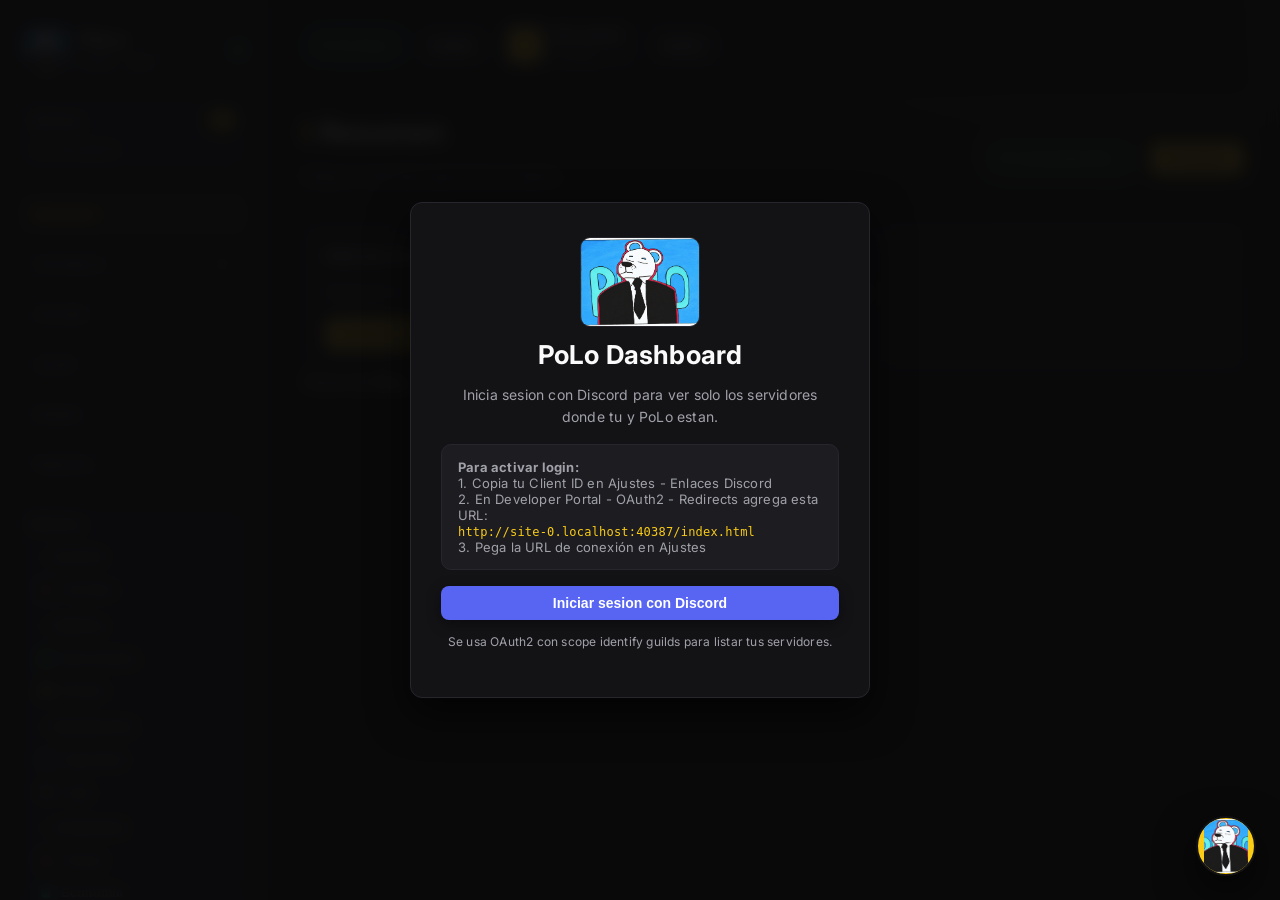
<file: index.html>
<!DOCTYPE html>
<html lang="es">
<head>
<meta charset="UTF-8" />
<meta name="viewport" content="width=device-width, initial-scale=1.0" />
<title>PoLo — Dashboard</title>
<link rel="preconnect" href="https://fonts.googleapis.com">
<link href="https://fonts.googleapis.com/css2?family=Inter:wght@400;500;600;700;800&family=JetBrains+Mono:wght@400;600&display=swap" rel="stylesheet">
<link rel="stylesheet" href="style.css?v=18" />
<link rel="icon" href="logo.png" type="image/png">
</head>
<body>
<div class="bg-glow"></div>

<!-- LOGIN -->
<div class="login-gate" id="loginGate">
  <div class="login-card">
    <img class="login-logo-img" src="logo.png" alt="PoLo logo" onerror="this.style.display='none'" />
    <h1>PoLo Dashboard</h1>
    <p>Inicia sesion con Discord para ver solo los servidores donde tu y PoLo estan.</p>
    <div class="login-steps" id="loginHelp">
      <strong>Para activar login:</strong><br>
      1. Copia tu Client ID en Ajustes - Enlaces Discord<br>
      2. En Developer Portal - OAuth2 - Redirects agrega esta URL:<br>
      <code id="redirectHint"></code><br>
      3. Pega la URL de conexión en Ajustes
    </div>
    <div class="login-btns">
      <button class="btn-discord" id="discordLoginBtn">Iniciar sesion con Discord</button>
    </div>
    <p style="font-size:12px;margin-top:12px">Se usa OAuth2 con scope identify guilds para listar tus servidores.</p>
  </div>
</div>

<aside class="sidebar" id="sidebar">
  <div class="brand">
    <img class="logo-img" src="logo.png" alt="PoLo" onerror="this.outerHTML='<div class=\'logo\'>P</div>'" />
    <div>
      <strong>PoLo</strong>
      <span id="botTag">polo - bot</span>
    </div>
    <span class="status-dot online" id="sideDot" title="Estado"></span>
  </div>

  <div class="side-servers">
    <div class="side-servers-head"><span>Servers</span><em id="sideGuildCount">0</em></div>
    <div class="side-guilds" id="sideGuilds"></div>
  </div>

  <nav class="nav" id="mainNav">
    <button class="active" data-view="overview">Resumen</button>
    <button data-view="servers">Servidores <em id="navServerCount">6</em></button>
    <button data-view="guild">Servidor</button>
    <button data-view="help">Ayuda</button>
    <button data-view="embed">Embed</button>
    <button data-view="reports">Reportes</button>
    <button data-view="settings" id="navSettings" style="display:none">Ajustes</button>
  </nav>

  <div class="side-mods">
    <div class="side-servers-head"><span>Módulos</span></div>
    <div class="mod-nav" id="sideMods">
      <details class="mfold" open>
        <summary>Alertas</summary>
        <button data-gtab="youtube"><i class="mi" style="--c:#ed4245"></i>YouTube</button>
      </details>
      <details class="mfold" open>
        <summary>General</summary>
        <button data-gtab="welcome"><i class="mi" style="--c:#57F287"></i>Bienvenidas</button>
        <button data-gtab="levels"><i class="mi" style="--c:#fee75c"></i>Niveles</button>
      </details>
      <details class="mfold" open>
        <summary>Moderación</summary>
        <button data-gtab="security"><i class="mi" style="--c:#5865F2"></i>Seguridad</button>
        <button data-gtab="logs"><i class="mi" style="--c:#949ba4"></i>Logs</button>
      </details>
      <details class="mfold" open>
        <summary>Comunidad</summary>
        <button data-gtab="tickets"><i class="mi" style="--c:#ff7a45"></i>Tickets</button>
        <button data-gtab="economy"><i class="mi" style="--c:#2fd4a7"></i>Economía</button>
      </details>
      <details class="mfold" open>
        <summary>Servidor</summary>
        <button data-gtab="roles"><i class="mi" style="--c:#9b59b6"></i>Roles</button>
        <button data-gtab="counter"><i class="mi" style="--c:#3498db"></i>Contador</button>
        <button data-gtab="bump"><i class="mi" style="--c:#e67e22"></i>Bump</button>
        <button data-gtab="invites"><i class="mi" style="--c:#1abc9c"></i>Invites</button>
      </details>
      <details class="mfold" open>
        <summary>PoLo+</summary>
        <button data-gtab="ai"><i class="mi" style="--c:#eb459e"></i>IA <b class="crown">♛</b></button>
      </details>
    </div>
  </div>

  <div class="side-card">
    <div class="guild-pick">
      <div class="side-card-top"><span>Moderando</span></div>
      <select class="input" id="guildSelect"><option value="">Selecciona servidor...</option></select>
    </div>
    <button class="btn-primary" id="inviteBtn">Invitar a PoLo</button>
    <div class="row" style="display:flex;gap:8px">
      <button class="btn-ghost" id="supportBtn" style="flex:1">Soporte</button>
      <button class="btn-ghost" id="docsBtn" style="flex:1">Docs</button>
    </div>
  </div>
  <p class="ver">PoLo v2.4.1 - discord.js 14</p>
</aside>
<div class="scrim" id="scrim"></div>

<main class="main">
  <header class="topbar">
    <button class="icon-btn only-mobile" id="menuBtn">Menu</button>
    <div class="top-actions">
      <span class="pill" id="statusPill"><i></i> En linea</span>
      <button class="btn-ghost" id="openInviteTop">Invitar</button>
      <div class="me"><div class="avatar" id="userAvatar">--</div><div><strong id="userName">Sin sesion</strong><span id="userSub">invitado</span></div></div>
      <button class="btn-ghost" id="authBtn">Entrar</button>
    </div>
  </header>

  <section class="view active" id="view-overview">
    <div class="page-head">
      <div><h2 id="resumenTitle">Resumen</h2><p class="muted" id="resumenSub">Elige un servidor para ver sus datos.</p></div>
      <div class="row">
        <span class="pill" id="botState"><i></i> Comprobando...</span>
        <button class="btn-primary" id="resumenRefresh">Actualizar</button>
      </div>
    </div>
    <div class="card" id="resumenEmpty">
      <h3>Hola de nuevo, <span id="heroName">admin de PoLo</span></h3>
      <p class="muted">Selecciona un servidor en "Moderando" o desde la lista para ver su resumen.</p>
      <div class="row"><button class="btn-primary" data-goto="servers">Ver servidores</button></div>
    </div>
    <div id="resumenBody" class="hidden">
      <div class="stat-grid" id="statGrid"></div>
      <div class="card hidden" id="missingBox" style="margin-bottom:14px">
        <div class="card-head"><h3>PoLo aún no está en estos servidores tuyos</h3></div>
        <div class="feed" id="missingList"></div>
      </div>
      <div class="grid2">
        <div class="card">
          <div class="card-head"><h3>Eventos recientes</h3></div>
          <div class="feed" id="feed"></div>
        </div>
      </div>
    </div>
  </section>

  <section class="view" id="view-servers">
    <div class="page-head">
      <div><h2>Mis servidores <span class="count" id="serverCountLabel"></span></h2><p class="muted" id="serverSubtitle">Solo se muestran servidores donde tu estas y PoLo tambien esta instalado.</p></div>
      <div class="row"><input class="input" id="serverSearch" placeholder="Filtrar servidores..." /><button class="btn-primary" id="refreshServers">Sincronizar</button></div>
    </div>
    <div class="row" style="margin-bottom:12px">
      <label class="check"><input type="checkbox" id="onlyPolo" checked /> Mostrar solo donde esta PoLo</label>
      <span class="tag" id="loginTag">sin sesion</span>
    </div>
    <div class="server-grid" id="serverGrid"></div>
  </section>

  <section class="view" id="view-guild">
    <div class="page-head">
      <div><h2 id="guildTitle">Servidor</h2><p class="muted" id="guildSub">Elige un servidor en la barra lateral para personalizar PoLo.</p></div>
    </div>
    <div id="noGuildBox" class="card">
      <h3>Elige un servidor</h3>
      <p class="muted">Selecciona un servidor en Moderando o desde la lista para configurar sus modulos.</p>
      <div class="row"><button class="btn-primary" data-goto="servers">Ver servidores</button></div>
    </div>
    <div id="guildPanelsHost">
    <div class="card form gpanel" id="gtab-welcome">
      <h3>Bienvenidas</h3>
      <label>Canal</label>
      <select class="input" id="wChannel" style="width:100%"><option value="">Elige un canal...</option></select>
      <label>Mensaje<textarea class="input" id="wMsg" rows="3" placeholder="Bienvenido {usuario} a {servidor}"></textarea></label>
      <p class="muted">Variables: {usuario} {servidor}</p>
      <label>Imagen de fondo (PNG o JPG, max 5MB)<input class="input" id="wImage" type="file" accept="image/png,image/jpeg" /></label>
      <div id="wPreview"></div>
      <button class="btn-primary" id="wSave">Guardar bienvenida</button>
    </div>
    <div class="card form gpanel" id="gtab-levels">
      <h3>Niveles</h3>
      <label>Canal de anuncios</label>
      <select class="input" id="lChannel" style="width:100%"><option value="">Elige un canal...</option></select>
      <label>Mensaje<textarea class="input" id="lMsg" rows="2" placeholder="!subio al nivel **{nivel}**"></textarea></label>
      <p class="muted">Variables: {usuario} {nivel} {servidor}</p>
      <button class="btn-primary" id="lSave">Guardar niveles</button>
    </div>
    <div class="card form gpanel" id="gtab-ai">
      <h3>IA de PoLo <span class="tag" id="aiGate">PoLo+</span></h3>
      <div id="aiLock" class="ai-lock hidden">💎 Esta función es exclusiva de <b>PoLo+</b>.<br>Pide premium al dueño del bot para usar un prompt personalizado.</div>
      <label class="switch-row"><span>IA activada</span><button type="button" class="switch on" id="aiEnabled"></button></label>
      <label>Prompt personalizado (premium)<textarea class="input" id="aiPrompt" rows="4" placeholder="Rol extra para este servidor..."></textarea></label>
      <p class="muted">Vacío = sin prompt (IA normal).</p>
      <button class="btn-primary" id="aiSave">Guardar IA</button>
    </div>
    <div class="card form gpanel" id="gtab-security">
      <h3>🛡️ Seguridad / Anti-Raid</h3>
      <label class="switch-row"><span>Protección activada</span><button type="button" class="switch" id="secEnabled"></button></label>
      <label class="switch-row"><span>Anti-links</span><button type="button" class="switch" id="secLinks"></button></label>
      <label class="switch-row"><span>Anti-spam</span><button type="button" class="switch" id="secSpam"></button></label>
      <label class="switch-row"><span>Anti-phishing</span><button type="button" class="switch" id="secPhish"></button></label>
      <label>Canal de logs</label>
      <select class="input" id="secLog" style="width:100%"><option value="">Elige un canal...</option></select>
      <button class="btn-primary" id="secSave">Guardar seguridad</button>
    </div>
    <div class="card form gpanel" id="gtab-tickets">
      <h3>🎫 Tickets</h3>
      <label>Título del panel<input class="input" id="tkTitle" placeholder="Soporte de {server}" /></label>
      <label>Descripción<textarea class="input" id="tkDesc" rows="3" placeholder="Pulsa el botón para abrir un ticket..."></textarea></label>
      <label>Canal donde se publica el panel</label>
      <select class="input" id="tkChannel" style="width:100%"><option value="">Elige un canal...</option></select>
      <label>Roles staff (IDs separados por coma)<input class="input" id="tkRoles" placeholder="123..., 456..." /></label>
      <div class="row">
        <button class="btn-primary" id="tkSave">Guardar tickets</button>
        <button class="btn-primary" id="tkSend">Publicar panel</button>
      </div>
    </div>
    <div class="card form gpanel" id="gtab-economy">
      <h3>💰 Economía</h3>
      <div class="row2">
        <label>Cooldown work (seg)<input class="input" id="ecoCooldown" type="number" min="1" max="3600" /></label>
        <label>Max por work<input class="input" id="ecoMax" type="number" min="1" max="100000" /></label>
      </div>
      <label>Canal economía</label>
      <select class="input" id="ecoChannel" style="width:100%"><option value="">Elige un canal...</option></select>
      <button class="btn-primary" id="ecoSave">Guardar economía</button>
    </div>
    <div class="card form gpanel" id="gtab-youtube">
      <h3>📺 Alertas YouTube</h3>
      <div class="feed" id="ytList" style="margin-bottom:12px"></div>
      <label>ID canal YouTube<input class="input" id="ytChannel" placeholder="UC..." /></label>
      <label>Nombre canal<input class="input" id="ytName" placeholder="Mi canal" /></label>
      <div class="row2">
        <label>Canal aviso</label>
        <select class="input" id="ytAnnounce" style="width:100%"><option value="">Elige un canal...</option></select>
        <label>Rol a mencionar ID<input class="input" id="ytRole" placeholder="ID rol (opcional)" /></label>
      </div>
      <label>Mensaje<textarea class="input" id="ytMsg" rows="2" placeholder="Nuevo video!"></textarea></label>
      <div class="row"><button class="btn-primary" id="ytAdd">Añadir alerta</button></div>
    </div>
    <div class="card form gpanel" id="gtab-roles">
      <h3>🎭 Roles automáticos al entrar</h3>
      <label>IDs de roles (separados por coma, max 5)<input class="input" id="jrRoles" placeholder="123..., 456..." /></label>
      <button class="btn-primary" id="jrSave">Guardar roles</button>
    </div>
    <div class="card form gpanel" id="gtab-logs">
      <h3>📝 Logs del servidor</h3>
      <label>Canal de logs</label>
      <select class="input" id="lgChannel" style="width:100%"><option value="">Elige un canal...</option></select>
      <label>Nivel (0-5)<input class="input" id="lgLevel" type="number" min="0" max="5" /></label>
      <label>Canal de sanciones</label>
      <select class="input" id="mlChannel" style="width:100%"><option value="">Elige un canal...</option></select>
      <button class="btn-primary" id="lgSave">Guardar logs</button>
    </div>
    <div class="card form gpanel" id="gtab-counter">
      <h3>🔢 Contador</h3>
      <label>Canal del contador</label>
      <select class="input" id="ctChannel" style="width:100%"><option value="">Elige un canal...</option></select>
      <button class="btn-primary" id="ctSave">Guardar contador</button>
    </div>
    <div class="card form gpanel" id="gtab-bump">
      <h3>📌 Bump</h3>
      <label class="switch-row"><span>Recordatorio activo</span><button type="button" class="switch" id="bpActive"></button></label>
      <label>Canal</label>
      <select class="input" id="bpChannel" style="width:100%"><option value="">Elige un canal...</option></select>
      <label>Mensaje<textarea class="input" id="bpMsg" rows="2" placeholder="!Es hora de hacer bump!"></textarea></label>
      <button class="btn-primary" id="bpSave">Guardar bump</button>
    </div>
    <div class="card form gpanel" id="gtab-invites">
      <h3>✉️ Invites</h3>
      <label>Canal de registro</label>
      <select class="input" id="ivChannel" style="width:100%"><option value="">Elige un canal...</option></select>
      <button class="btn-primary" id="ivSave">Guardar invites</button>
    </div>
    </div>
  </section>

  <section class="view" id="view-embed">
    <div class="page-head"><div><h2>Constructor de embeds</h2><p class="muted">Diseña y envía un embed al canal. Se envía una sola vez.</p></div></div>
    <div class="grid2">
      <div class="card form">
        <h3>Diseño</h3>
        <label>Canal destino</label>
        <select class="input" id="embChannel" style="width:100%"><option value="">Elige un canal...</option></select>
        <label>Título<input class="input" id="embTitle" maxlength="256" placeholder="Título del embed" /></label>
        <label>Descripción<textarea class="input" id="embDesc" rows="4" placeholder="Texto principal..."></textarea></label>
        <div class="row2">
          <label>Color<input class="input" id="embColor" value="#5865F2" maxlength="7" /></label>
          <label>Pie<input class="input" id="embFooter" maxlength="200" placeholder="Texto pequeño abajo" /></label>
        </div>
        <label>Imagen grande (URL)<input class="input" id="embImg" placeholder="https://..." /></label>
        <label>Miniatura (URL)<input class="input" id="embThumb" placeholder="https://..." /></label>
        <button class="btn-primary" id="embSend">Enviar al canal</button>
      </div>
      <div class="card">
        <div class="card-head"><h3>Vista previa</h3></div>
        <div id="embPreview"></div>
      </div>
    </div>
  </section>

  <section class="view" id="view-help">
    <div class="page-head">
      <div><h2>Ayuda <span class="count" id="helpCount"></span></h2><p class="muted">Todos los comandos del bot. Filtra por nombre o categoría.</p></div>
      <div class="row">
        <div class="chips" id="helpChips">
          <button class="chip active" data-cat="all">Todos</button>
          <button class="chip" data-cat="mod">Moderación</button>
          <button class="chip" data-cat="fun">Diversión</button>
          <button class="chip" data-cat="music">Música</button>
          <button class="chip" data-cat="util">Utilidad</button>
        </div>
        <input class="input" id="helpSearch" placeholder="Buscar comando..." />
      </div>
    </div>
    <div class="cmd-grid" id="helpGrid"><p class="muted">Cargando comandos del bot...</p></div>
  </section>

  <section class="view" id="view-reports">
    <div class="page-head"><div><h2>Reportar bug</h2><p class="muted">Llega al canal de reportes, igual que /report.</p></div></div>
    <form class="card form" id="bugForm" style="max-width:560px">
      <label>Bug<input class="input" id="bugText" placeholder="Describe el bug..." required /></label>
      <label>Severidad<select class="input" id="bugSev"><option value="minor">Menor</option><option value="severe">Grave</option><option value="unknown">No se</option></select></label>
      <label>Nota extra<input class="input" id="bugNote" placeholder="opcional" /></label>
      <button class="btn-primary" type="submit">Enviar reporte</button>
    </form>
    <div class="card hidden" id="staffQueue" style="max-width:560px;margin-top:14px">
      <div class="card-head"><h3>Cola de reportes <span class="tag" id="repCount">0 pendientes</span></h3><span class="tag green">STAFF</span></div>
      <div class="feed" id="reports"></div>
    </div>
  </section>

  <section class="view" id="view-settings">
    <div class="page-head"><div><h2>Ajustes de PoLo</h2><p class="muted">Idioma, enlaces Discord y conexión.</p></div></div>
    <div class="card hidden" id="settingsLocked">
      <h3>Solo staff</h3>
      <p class="muted">Esta sección es solo para el staff de PoLo.</p>
    </div>
    <div class="grid2 hidden" id="settingsBody">
      <form class="card form" id="settingsForm">
        <h3>General</h3>
        <label>Idioma<select class="input" id="setLang"><option value="es">Espanol</option><option value="en">English</option></select></label>
        <label class="switch-row"><span>Auto-mod anti-spam</span><button type="button" class="switch on" id="setAutomod"></button></label>
        <label class="switch-row"><span>Logs de auditoria</span><button type="button" class="switch on" id="setAudit"></button></label>
        <button class="btn-primary" type="submit">Guardar cambios</button>
      </form>

      <div class="card form">
        <h3>Enlaces Discord y login</h3>
        <p class="muted">Pega aqui tus datos una sola vez. El login usa Client ID + Redirect URI.</p>
        <label>Client ID (Application ID)<input class="input" id="setClientId" placeholder="123456789012345678" /></label>
        <label>Redirect URI OAuth2<input class="input" id="setRedirect" placeholder="http://localhost:8000/polo-dashboard/index.html" /></label>
        <label>Invite URL (vacio = auto)<input class="input" id="setInvite" placeholder="https://discord.com/oauth2/authorize?..." /></label>
        <label>Servidor de soporte<input class="input" id="setSupport" placeholder="https://discord.gg/tu-codigo" /></label>
        <label>Docs / Web<input class="input" id="setDocs" placeholder="https://polo.gg/docs" /></label>
        <label>API URL del bot<input class="input" id="apiUrl" placeholder="http://localhost:3000" /></label>
        <div class="row">
          <button class="btn-discord" type="button" id="loginTestBtn">Iniciar sesion con Discord</button>
          <button class="btn-ghost" type="button" id="logoutBtn">Cerrar sesion</button>
        </div>
        <div class="row">
          <button class="btn-ghost" type="button" id="testApi">Probar conexion</button>
          <button class="btn-ghost" type="button" id="copyInvite">Copiar invite</button>
        </div>
        <p class="muted" id="apiMsg"></p>
        <hr />
        <h3>Zona peligrosa</h3>
        <div class="row"><button class="btn-danger" type="button" id="resetBtn">Borrar config local</button></div>
      </div>
    </div>
  </section>

  <footer class="foot">Panel de <b>PoLo</b></footer>
</main>

<button class="ai-fab" id="aiFab" title="Hablar con PoLo"><img src="logo.png" alt="P" onerror="this.outerHTML='P'" /></button>
<div class="ai-chat" id="aiChat">
  <div class="ai-chat-head"><img class="ai-ava" src="logo.png" alt="PoLo" /><div>PoLo IA<small>en línea · te ayudo con el panel</small></div><button id="aiClose">✕</button></div>
  <div class="ai-chat-body" id="aiBody"></div>
  <form class="ai-chat-form" id="aiForm">
    <input id="aiInput" placeholder="Pregunta sobre el dashboard..." autocomplete="off" />
    <button class="btn-primary" type="submit">Enviar</button>
  </form>
</div>

<div class="toast" id="toast"></div>

<script src="config.js?v=18"></script>
<script src="app.js?v=18"></script>
</body>
</html>
</file>
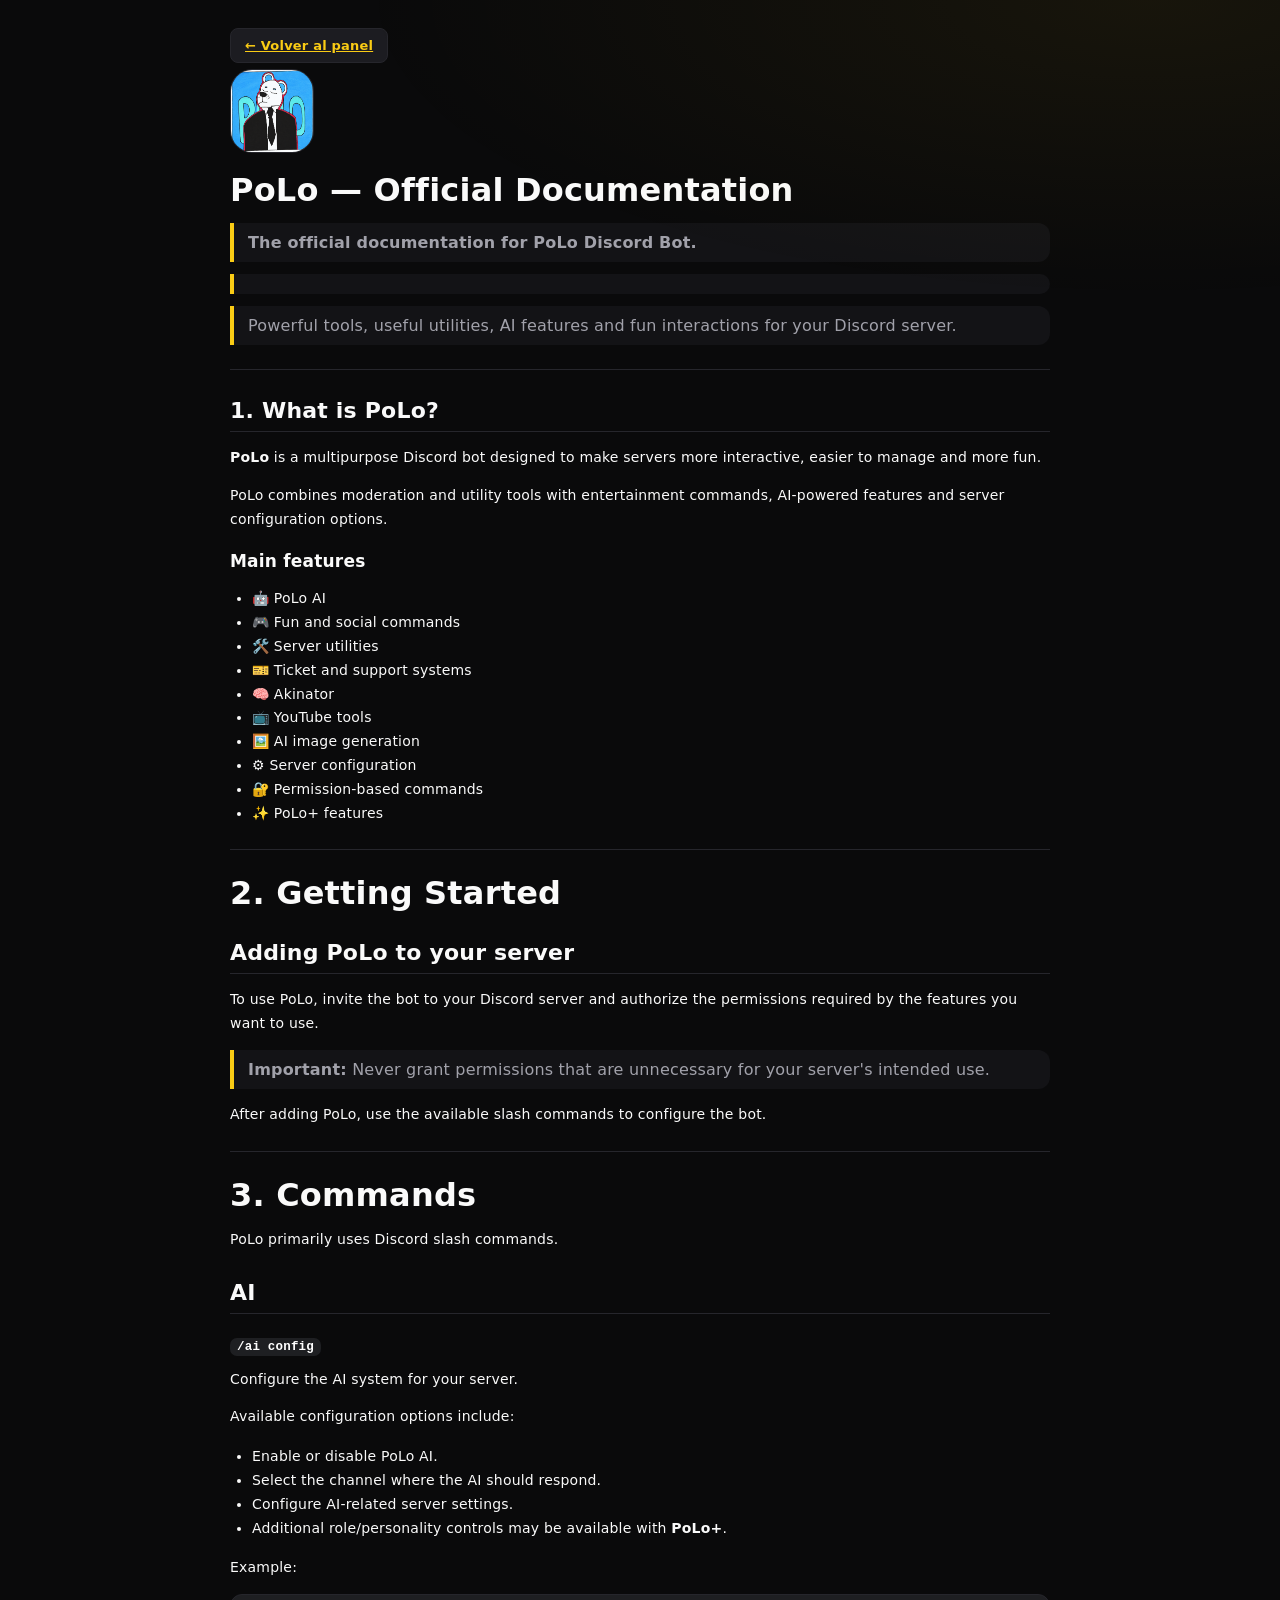
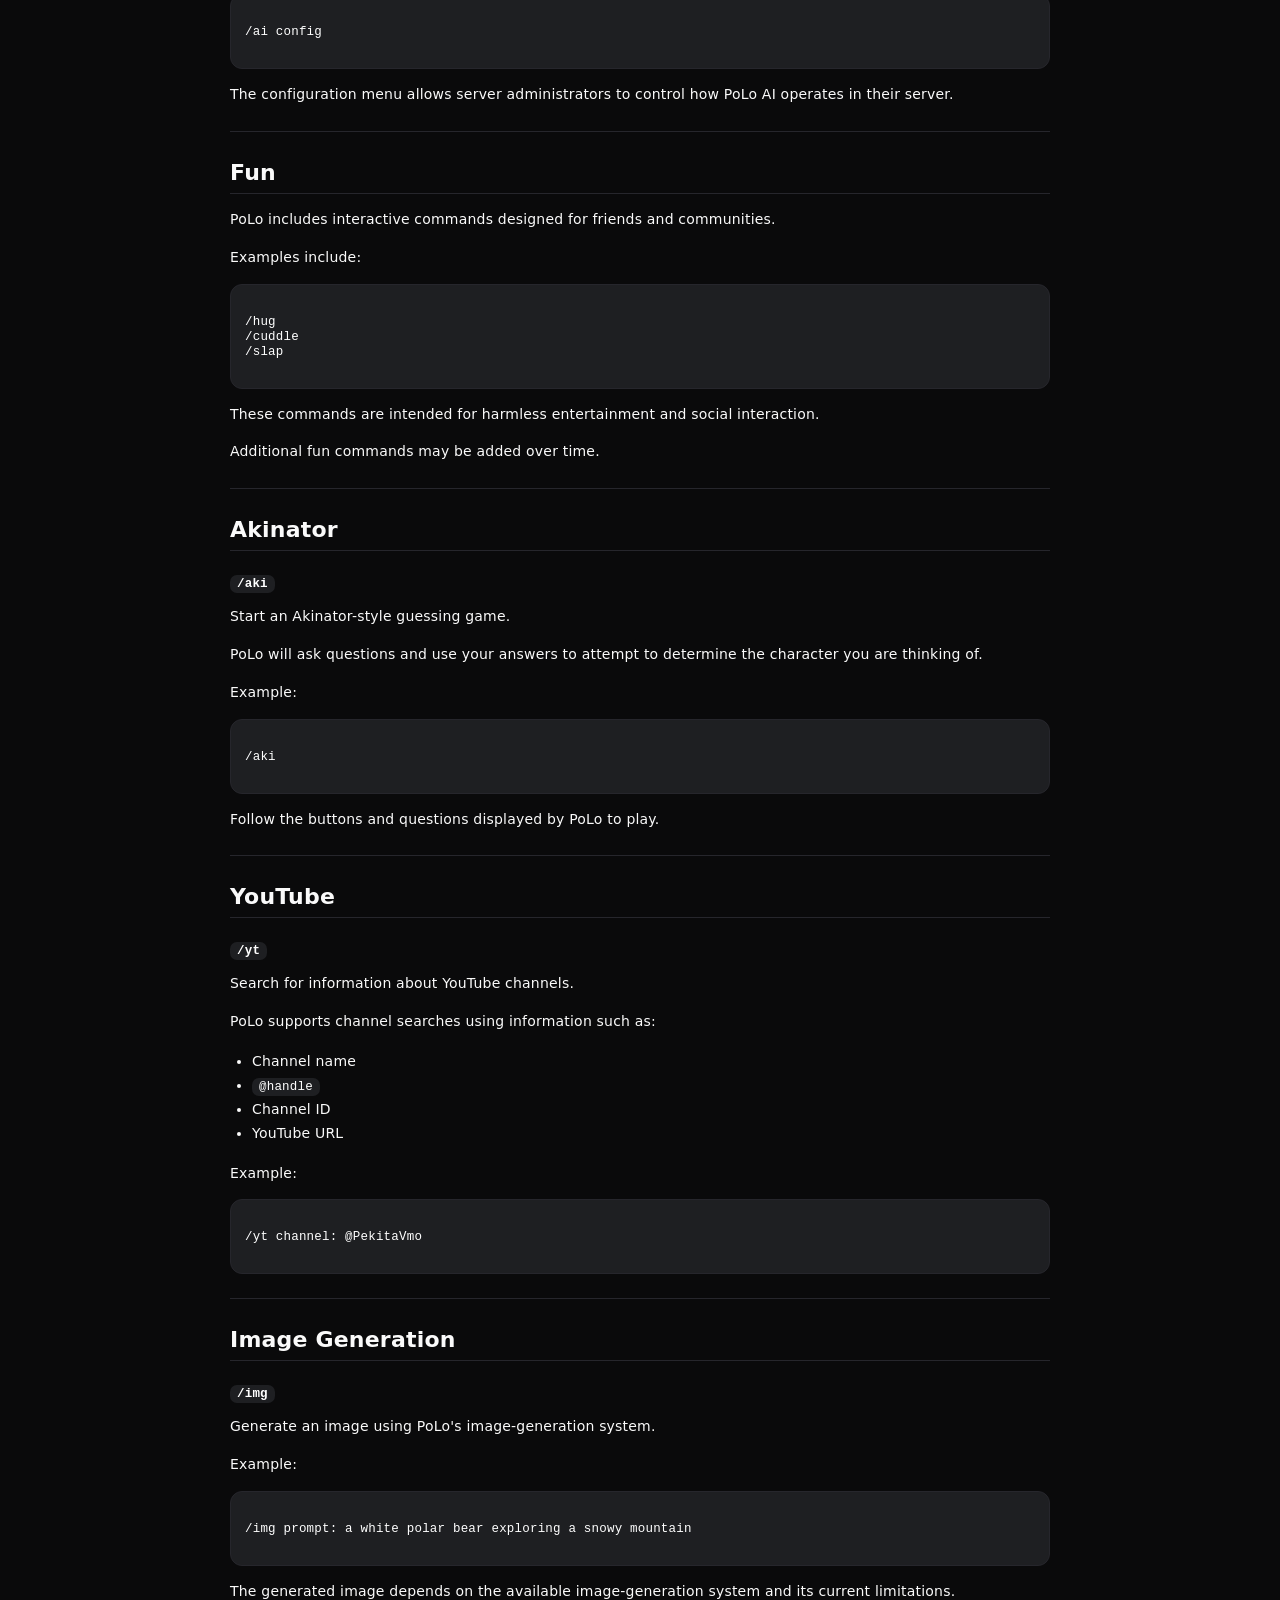
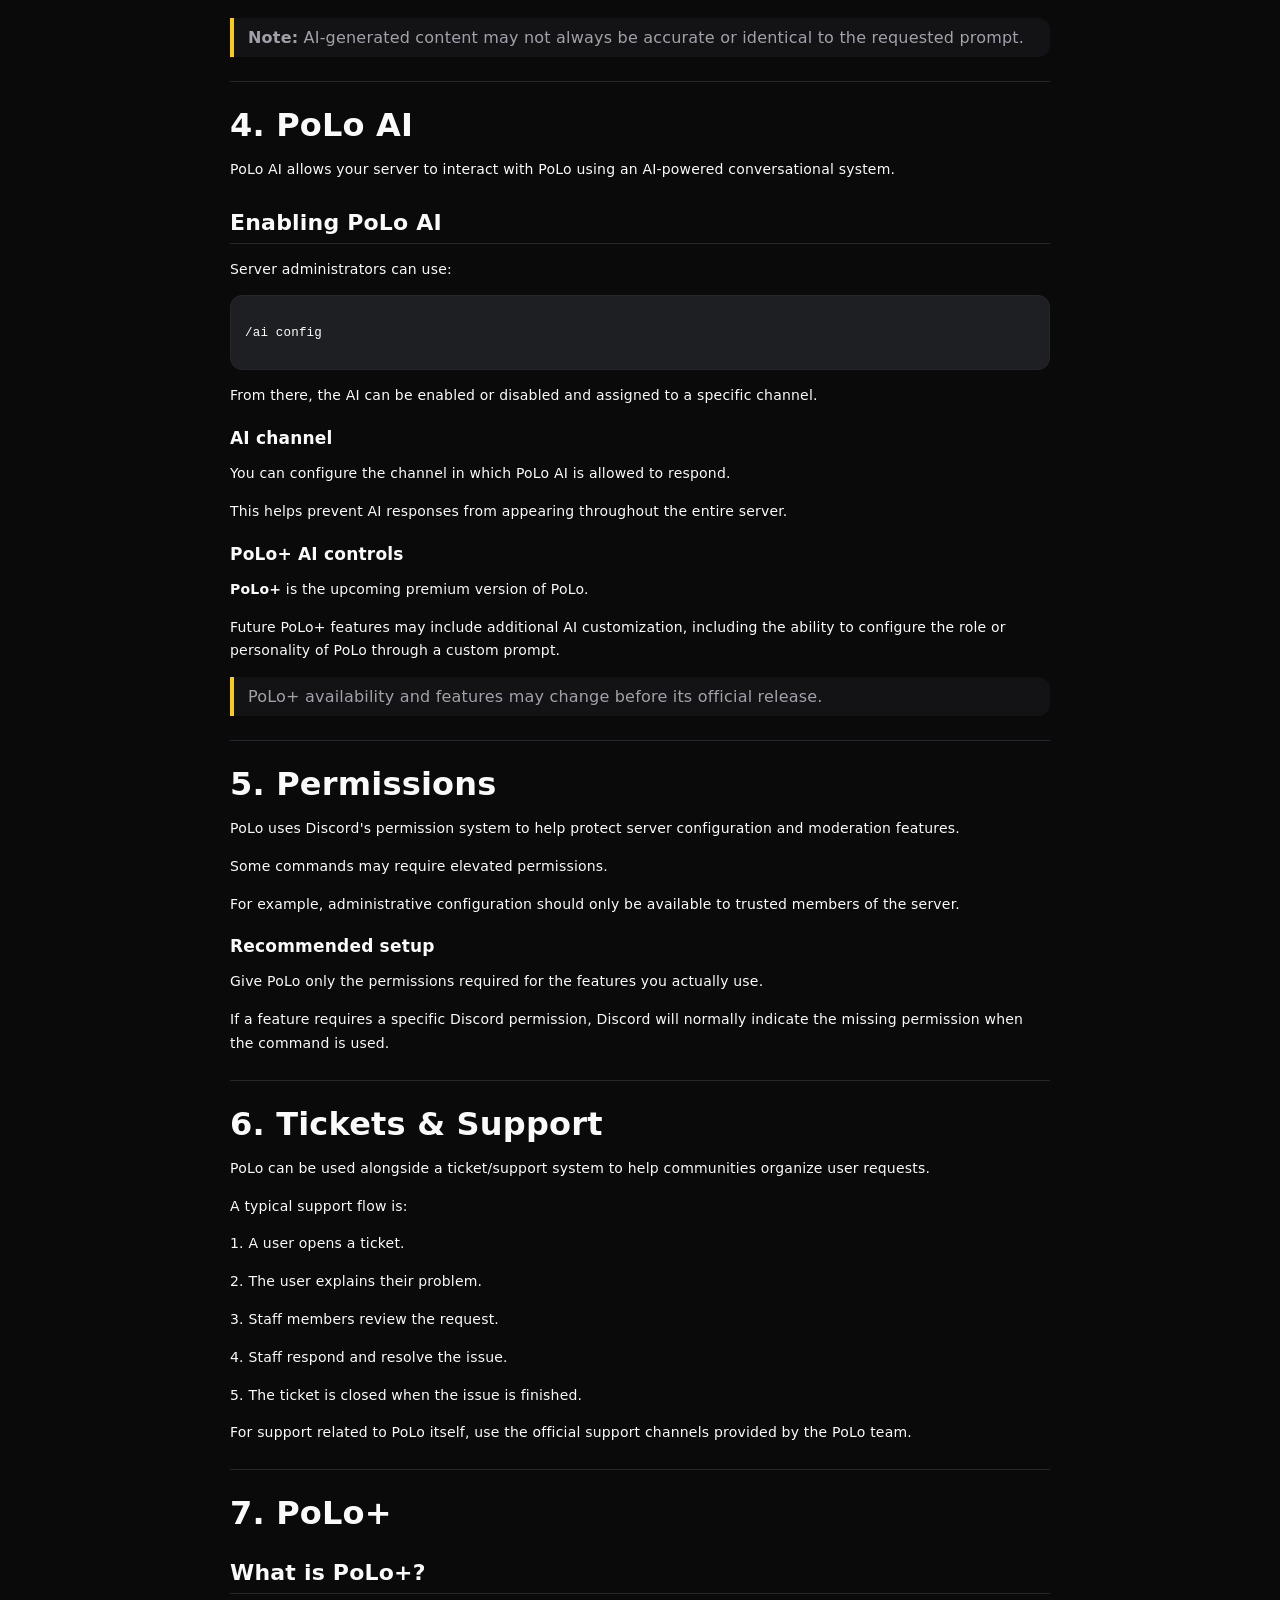
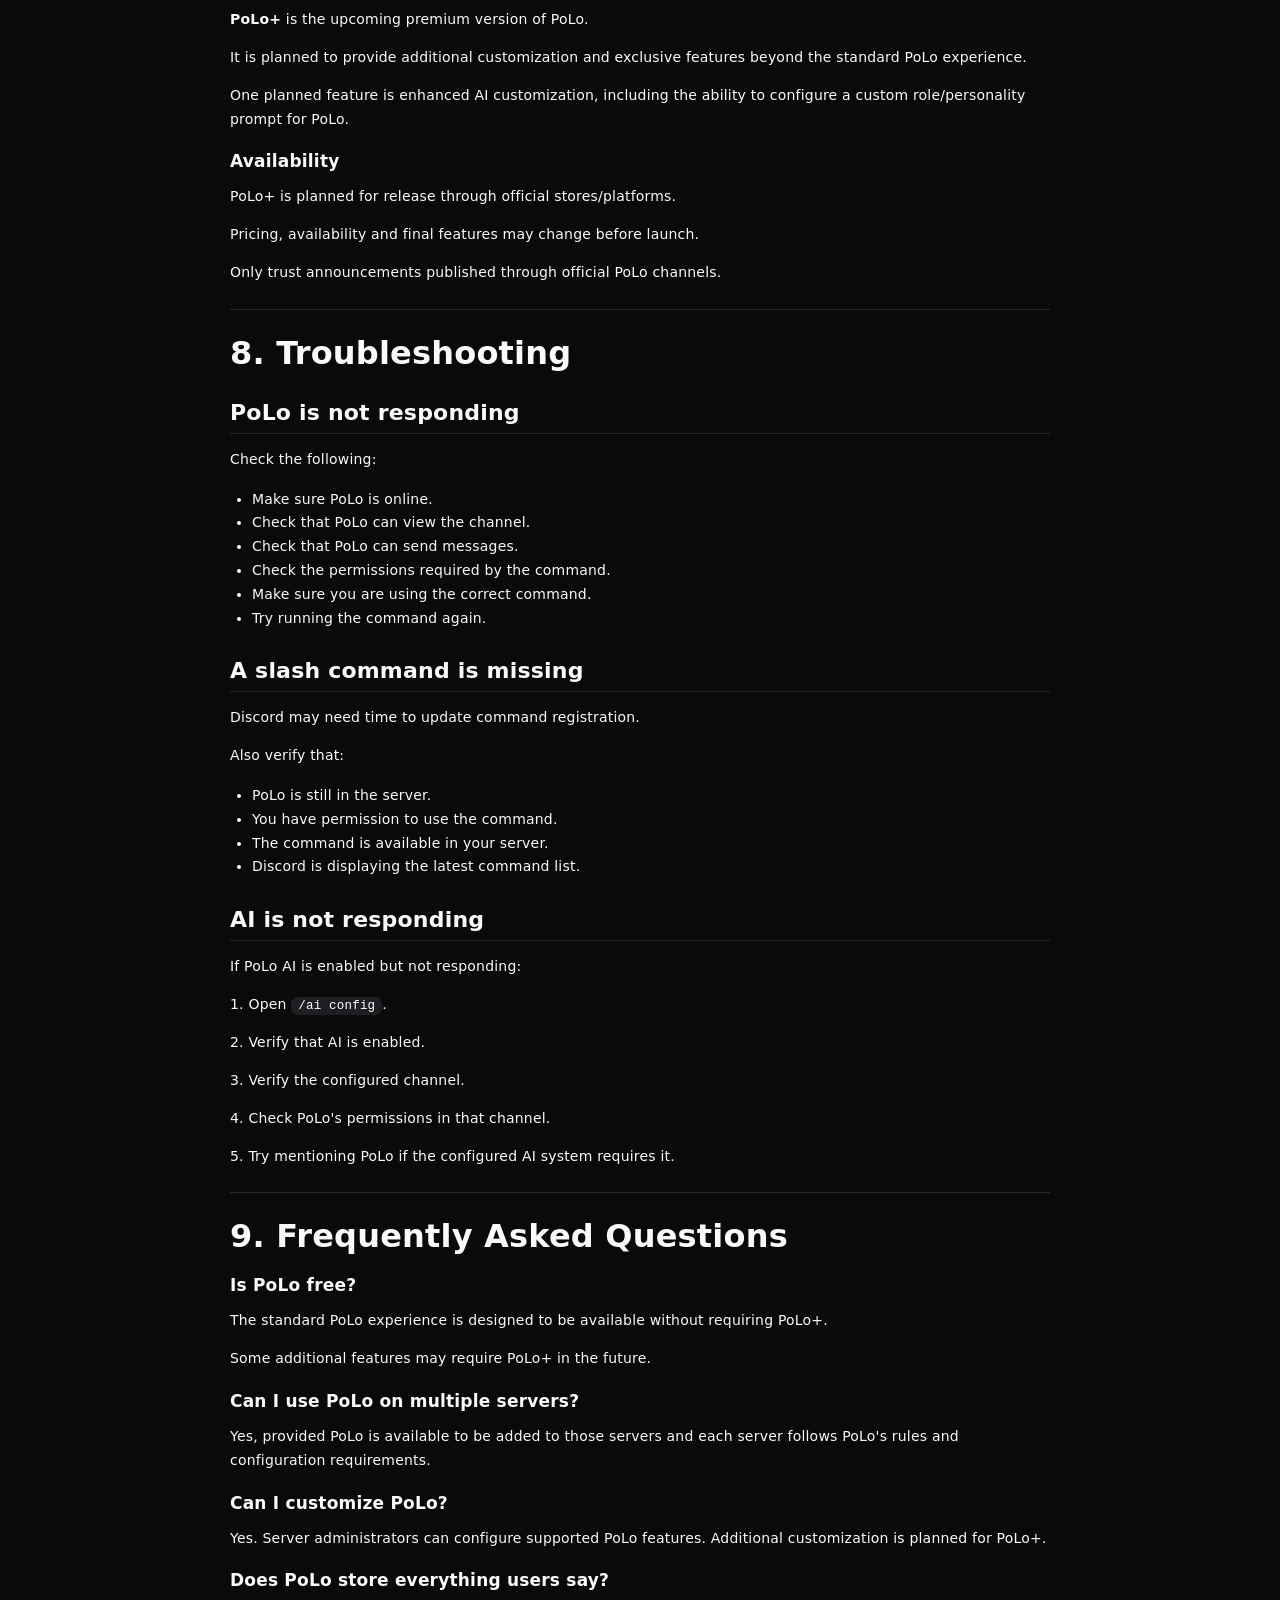
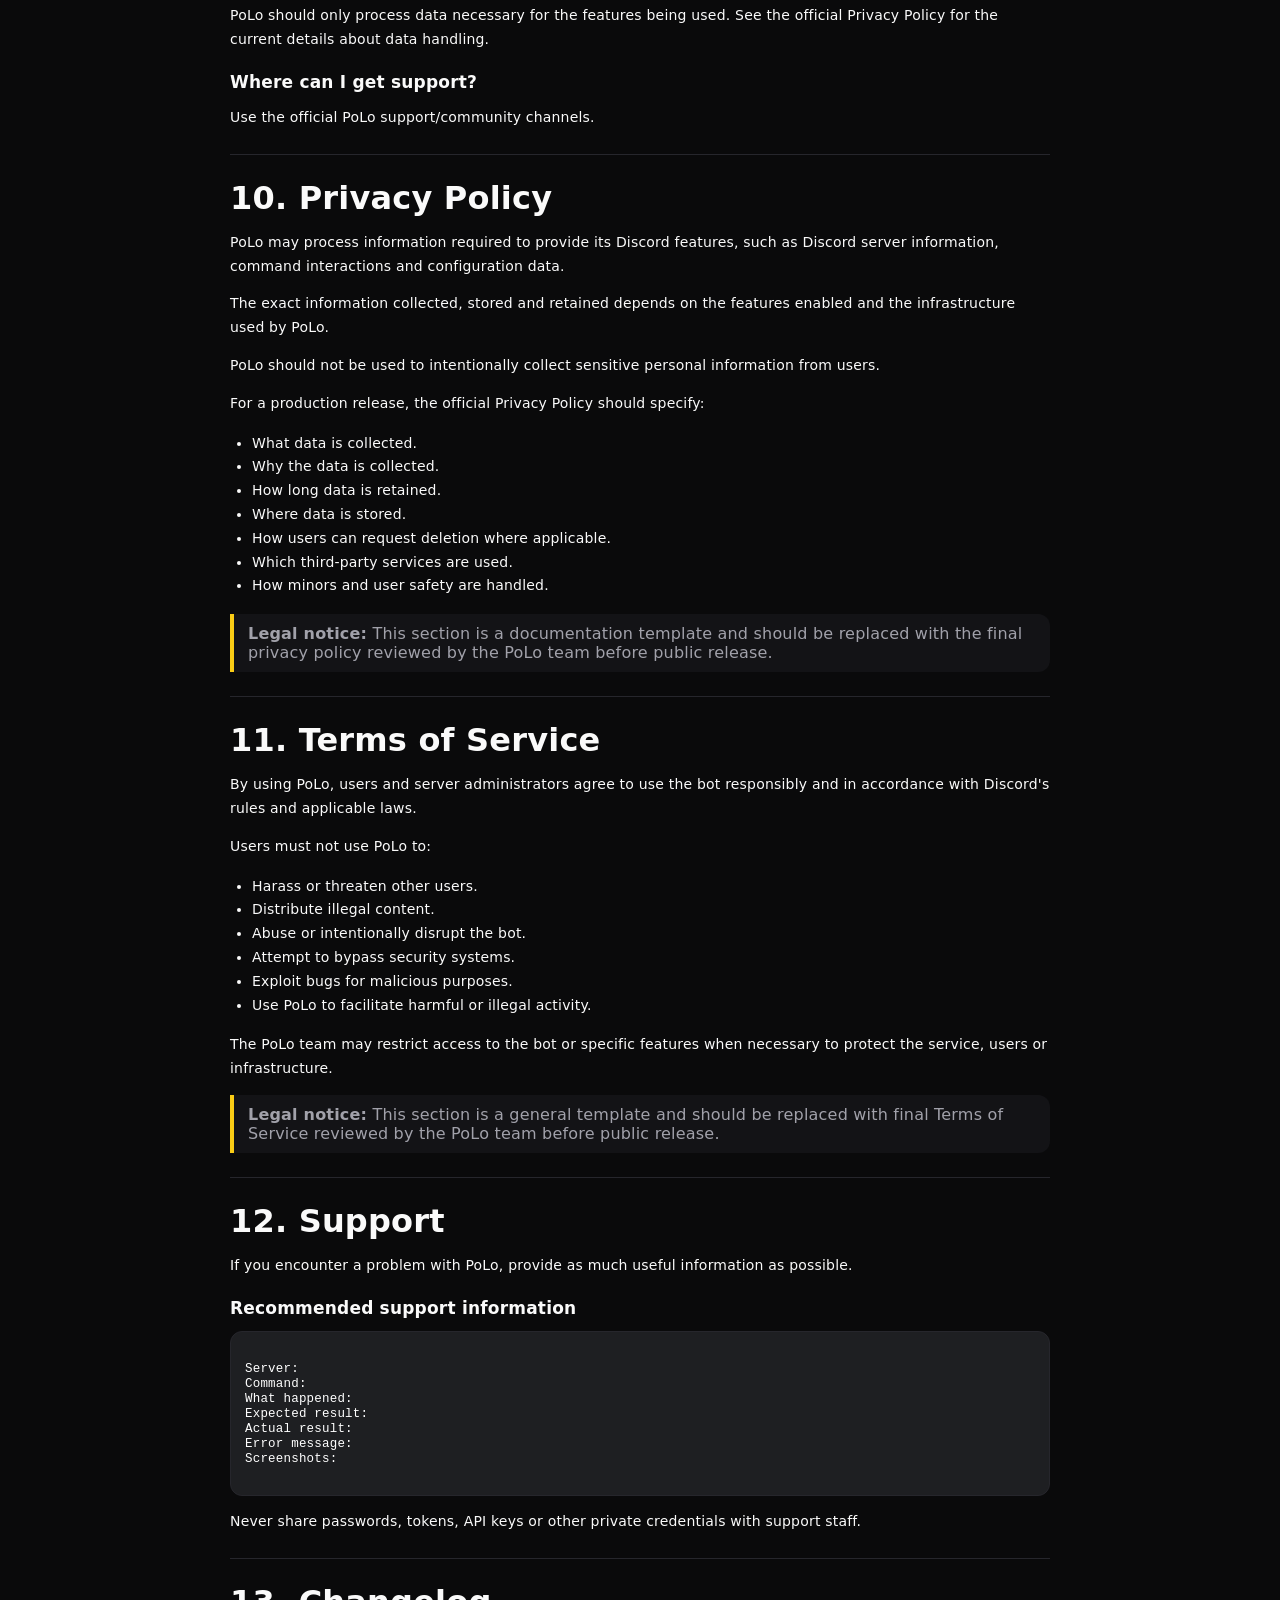
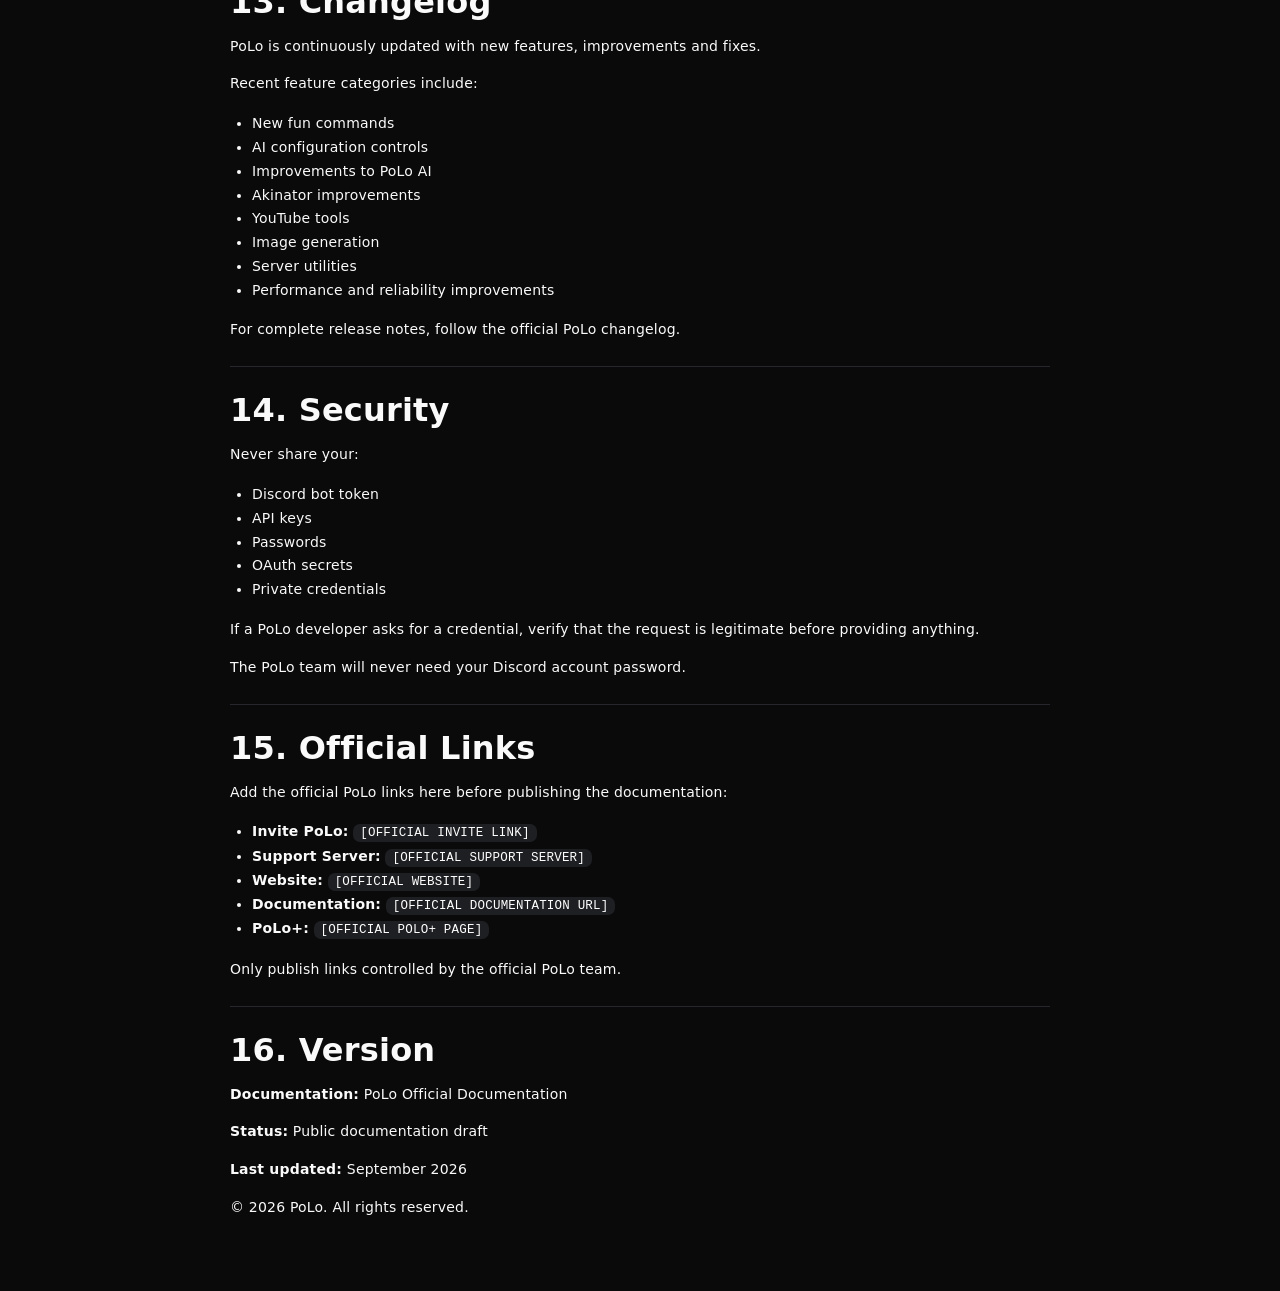
<file: docs.html>
<!DOCTYPE html>
<html lang="es">
<head>
<meta charset="UTF-8" />
<meta name="viewport" content="width=device-width, initial-scale=1.0" />
<title>PoLo — Documentación</title>
<link rel="stylesheet" href="style.css?v=13" />
<link rel="icon" href="logo.png" type="image/png">
<style>
.doc{max-width:860px;margin:0 auto;padding:28px 20px 60px}
.doc img.doc-logo{width:84px;height:84px;border-radius:22px;border:1px solid var(--line)}
.doc h1{font-size:32px;margin:14px 0}
.doc h2{font-size:22px;margin:28px 0 10px;padding-bottom:8px;border-bottom:1px solid var(--line)}
.doc h3{font-size:17px;margin:20px 0 8px}
.doc p,.doc li{font-size:14px;line-height:1.7;color:var(--txt)}
.doc ul{padding-left:22px}
.doc blockquote{border-left:4px solid var(--accent);background:var(--panel);border-radius:0 12px 12px 0;padding:10px 14px;margin:12px 0;color:var(--muted)}
.doc code{font-family:'JetBrains Mono',monospace;font-size:12.5px;background:#1e1f22;padding:2px 7px;border-radius:7px;color:#fff}
.doc pre{background:#1e1f22;border:1px solid var(--line);border-radius:12px;padding:14px;overflow:auto}
.doc pre code{background:none;padding:0}
.doc hr{border:0;border-top:1px solid var(--line);margin:24px 0}
.doc a{color:var(--accent)}
.doc table{border-collapse:collapse;width:100%;margin:12px 0;font-size:13px}
.doc th,.doc td{border:1px solid var(--line);padding:8px 10px;text-align:left}
.doc th{background:var(--panel2)}
.doc-back{display:inline-block;margin-bottom:6px}
</style>
</head>
<body>
<div class="bg-glow"></div>
<main class="doc">
  <a class="btn-ghost doc-back" href="index.html">← Volver al panel</a>
  <div><img class="doc-logo" src="logo.png" alt="PoLo" /></div>
  <div id="docBody"><p class="muted">Cargando documentación...</p></div>
</main>
<script>
function esc(s) { return s.replace(/&/g, '&amp;').replace(/</g, '&lt;').replace(/>/g, '&gt;'); }
function inline(s) {
  return esc(s)
    .replace(/`([^`]+)`/g, '<code>$1</code>')
    .replace(/\*\*([^*]+)\*\*/g, '<strong>$1</strong>')
    .replace(/\[([^\]]+)\]\(([^)]+)\)/g, '<a href="$2" target="_blank">$1</a>');
}
async function load() {
  const md = await (await fetch('PoLo_Documentation.md')).text();
  const out = [];
  let inCode = false, inList = false;
  for (const raw of md.split('\n')) {
    const line = raw.replace(/\r$/, '');
    if (/^```/.test(line)) {
      out.push(inList ? '</ul>' : ''); inList = false;
      out.push(inCode ? '</code></pre>' : '<pre><code>');
      inCode = !inCode;
      continue;
    }
    if (inCode) { out.push(esc(line)); continue; }
    if (/^#{1,3}\s/.test(line)) {
      if (inList) { out.push('</ul>'); inList = false; }
      const l = line.match(/^(#+)\s(.*)$/);
      out.push(`<h${l[1].length}>${inline(l[2])}</h${l[1].length}>`);
    } else if (/^>\s?/.test(line)) {
      if (inList) { out.push('</ul>'); inList = false; }
      out.push(`<blockquote>${inline(line.replace(/^>\s?/, ''))}</blockquote>`);
    } else if (/^---+$/.test(line)) {
      if (inList) { out.push('</ul>'); inList = false; }
      out.push('<hr />');
    } else if (/^[-*]\s/.test(line)) {
      if (!inList) { out.push('<ul>'); inList = true; }
      out.push(`<li>${inline(line.replace(/^[-*]\s/, ''))}</li>`);
    } else if (!line.trim()) {
      if (inList) { out.push('</ul>'); inList = false; }
    } else {
      if (inList) { out.push('</ul>'); inList = false; }
      out.push(`<p>${inline(line)}</p>`);
    }
  }
  if (inList) out.push('</ul>');
  document.getElementById('docBody').innerHTML = out.join('\n');
}
load().catch(() => { document.getElementById('docBody').innerHTML = '<p>Abre PoLo_Documentation.md junto a este archivo.</p>'; });
</script>
</body>
</html>
</file>
<file: style.css>
:root {
  --bg: #0a0a0b;
  --panel: #131316;
  --panel2: #1c1c21;
  --card: #131316;
  --line: #26262c;
  --line-soft: #1c1c21;
  --txt: #fafafa;
  --muted: #a1a1aa;

  /* Amarillo y negro */
  --accent: #facc15;
  --accent-dark: #a16207;
  --accent-soft: rgba(250, 204, 21, 0.12);
  --accent-line: #713f12;

  --green: #4ade80;
  --green-soft: rgba(74, 222, 128, 0.15);
  --yellow: #facc15;
  --yellow-soft: rgba(250, 204, 21, 0.15);
  --red: #f87171;
  --red-soft: rgba(248, 113, 113, 0.15);

  --r: 10px;
  --shadow: 0 8px 24px rgba(0, 0, 0, 0.5);
  --shadow-lg: 0 16px 40px rgba(0, 0, 0, 0.65);
}

* {
  box-sizing: border-box;
}

body {
  margin: 0;
  font-family: Inter, system-ui, -apple-system, sans-serif;
  background: var(--bg);
  color: var(--txt);
  display: flex;
  min-height: 100vh;
  letter-spacing: 0.2px;
}

.bg-glow {
  position: fixed;
  inset: 0;
  pointer-events: none;
  background: radial-gradient(800px 300px at 90% 0%, rgba(250, 204, 21, 0.06), transparent);
  z-index: 0;
}

/* ===== SIDEBAR / NAVEGACIÓN ===== */
.sidebar {
  width: 268px;
  background: var(--panel);
  border-right: 1px solid var(--line);
  padding: 24px 18px;
  display: flex;
  flex-direction: column;
  gap: 20px;
  position: sticky;
  top: 0;
  height: 100vh;
  z-index: 5;
  overflow-y: auto;
  scrollbar-width: thin;
  scrollbar-color: var(--line) transparent;
}

.sidebar::-webkit-scrollbar {
  width: 6px;
}
.sidebar::-webkit-scrollbar-thumb {
  background: var(--line);
  border-radius: 99px;
}

.brand {
  display: flex;
  align-items: center;
  gap: 12px;
  padding: 4px 6px;
}

.logo {
  width: 44px;
  height: 44px;
  border-radius: 10px;
  background: var(--accent);
  display: grid;
  place-items: center;
  font-weight: 800;
  font-size: 20px;
  color: #0a0a0b;
}

.logo-img {
  width: 44px;
  height: 44px;
  border-radius: 10px;
  object-fit: cover;
  border: 1px solid var(--line);
  background: var(--panel2);
}

.brand strong {
  font-size: 19px;
  display: block;
  line-height: 1.2;
  color: #fff;
}

.brand span {
  font-size: 12px;
  color: var(--muted);
  text-transform: uppercase;
  letter-spacing: 0.8px;
  font-weight: 700;
}

.status-dot {
  width: 10px;
  height: 10px;
  border-radius: 50%;
  margin-left: auto;
  background: var(--green);
  box-shadow: 0 0 8px var(--green);
}
.status-dot.off {
  background: var(--red);
  box-shadow: 0 0 8px var(--red);
}

.nav {
  display: flex;
  flex-direction: column;
  gap: 8px;
}

.nav button {
  background: transparent;
  border: 0;
  color: var(--muted);
  text-align: left;
  padding: 13px 16px;
  border-radius: 8px;
  font-size: 14px;
  font-weight: 600;
  cursor: pointer;
  display: flex;
  justify-content: space-between;
  align-items: center;
  transition: all 0.2s ease;
}

.nav button em {
  font-style: normal;
  background: var(--panel2);
  border-radius: 8px;
  padding: 2px 8px;
  font-size: 11px;
  color: var(--accent);
}

.nav button.active,
.nav button:hover {
  background: var(--accent-soft);
  color: var(--accent);
}

.side-card {
  background: var(--panel2);
  border: 1px solid var(--line);
  border-radius: var(--r);
  padding: 16px;
  display: flex;
  flex-direction: column;
  gap: 12px;
}

.side-card-top {
  display: flex;
  justify-content: space-between;
  font-size: 13px;
  color: var(--muted);
}
.side-card-top strong {
  color: var(--txt);
}

.bar {
  height: 8px;
  background: var(--line);
  border-radius: 99px;
  overflow: hidden;
}
.bar i {
  display: block;
  height: 100%;
  background: var(--accent);
  border-radius: 99px;
  transition: width 0.6s ease;
}

.ver {
  font-size: 11px;
  color: var(--muted);
  text-align: center;
}

/* ===== CONTENIDO PRINCIPAL ===== */
.main {
  flex: 1;
  min-width: 0;
  padding: 0 36px 40px;
  z-index: 1;
}

.topbar {
  display: flex;
  align-items: center;
  gap: 18px;
  padding: 20px 0;
  position: sticky;
  top: 0;
  background: rgba(10, 10, 11, 0.88);
  backdrop-filter: blur(12px);
  z-index: 4;
  border-bottom: 1px solid rgba(48, 54, 61, 0.5);
  margin-bottom: 24px;
}

.search {
  flex: 1;
  display: flex;
  align-items: center;
  gap: 10px;
  background: var(--panel);
  border: 1px solid var(--line);
  border-radius: 8px;
  padding: 12px 16px;
  box-shadow: inset 0 2px 4px rgba(0,0,0,0.2);
}

.search input {
  flex: 1;
  background: transparent;
  border: 0;
  outline: 0;
  color: var(--txt);
  font-size: 14px;
}

.top-actions {
  display: flex;
  align-items: center;
  gap: 12px;
}

.pill {
  display: flex;
  align-items: center;
  gap: 8px;
  background: var(--green-soft);
  border: 1px solid rgba(63, 185, 80, 0.3);
  color: var(--green);
  padding: 10px 16px;
  border-radius: 99px;
  font-size: 13px;
  font-weight: 700;
}
.pill i {
  width: 8px;
  height: 8px;
  border-radius: 50%;
  background: var(--green);
  animation: blink 1.6s infinite;
}
.pill.off {
  background: var(--red-soft);
  border-color: rgba(248, 81, 73, 0.3);
  color: var(--red);
}
.pill.off i {
  background: var(--red);
}

@keyframes blink {
  50% { opacity: 0.3; }
}

.icon-btn {
  background: var(--panel);
  border: 1px solid var(--line);
  color: var(--txt);
  border-radius: 8px;
  min-width: 42px;
  height: 42px;
  cursor: pointer;
  padding: 0 12px;
  display: grid;
  place-items: center;
  transition: 0.2s;
}
.icon-btn:hover {
  border-color: var(--accent);
  color: var(--accent);
}

.me {
  display: flex;
  align-items: center;
  gap: 10px;
  background: var(--panel);
  border: 1px solid var(--line);
  padding: 6px 14px 6px 6px;
  border-radius: 10px;
  box-shadow: var(--shadow);
}

.avatar {
  width: 36px;
  height: 36px;
  border-radius: 10px;
  background: var(--accent);
  display: grid;
  place-items: center;
  font-size: 12px;
  font-weight: 800;
  color: #fff;
  overflow: hidden;
}
.avatar img {
  width: 100%;
  height: 100%;
  object-fit: cover;
}

.me strong {
  font-size: 13.5px;
  display: block;
  line-height: 1.2;
}
.me span {
  font-size: 11px;
  color: var(--muted);
}

.view {
  display: none;
  animation: fade 0.25s ease-in-out;
}
.view.active {
  display: block;
}

@keyframes fade {
  from { opacity: 0; transform: translateY(6px); }
  to { opacity: 1; transform: translateY(0); }
}

/* ===== HERO Y TARJETAS DE ESTADÍSTICAS ===== */
.hero {
  display: grid;
  grid-template-columns: 1.4fr 0.9fr;
  gap: 24px;
  margin: 12px 0 24px;
}

.eyebrow {
  font-size: 12px;
  letter-spacing: 1.2px;
  color: var(--accent);
  font-weight: 800;
  display: flex;
  align-items: center;
  gap: 8px;
  text-transform: uppercase;
}

.live {
  width: 8px;
  height: 8px;
  border-radius: 50%;
  background: var(--green);
  animation: blink 1.2s infinite;
}

.hero h1 {
  font-size: clamp(28px, 3.8vw, 40px);
  margin: 10px 0;
  line-height: 1.15;
  color: var(--txt);
}

.grad {
  color: var(--accent);
}

.muted {
  color: var(--muted);
  font-size: 14.5px;
  line-height: 1.6;
}

.cards, .stat-grid {
  display: grid;
  grid-template-columns: repeat(4, 1fr);
  gap: 18px;
  margin-bottom: 24px;
}

.card {
  background: var(--card);
  border: 1px solid var(--line);
  border-radius: var(--r);
  padding: 20px;
  box-shadow: var(--shadow);
  transition: transform 0.2s ease, box-shadow 0.2s ease;
}
.card:hover {
  transform: translateY(-2px);
  box-shadow: var(--shadow-lg);
  border-color: rgba(250, 204, 21, 0.25);
}

.card h3 {
  margin: 0;
  font-size: 15px;
  color: var(--txt);
}

.card-head {
  display: flex;
  justify-content: space-between;
  align-items: center;
  margin-bottom: 14px;
  gap: 8px;
}
.card-head small {
  color: var(--muted);
  font-weight: 500;
  font-size: 12px;
}

.stat span {
  font-size: 13px;
  color: var(--muted);
  font-weight: 500;
}
.stat strong {
  font-size: 30px;
  display: block;
  margin: 6px 0;
  color: var(--txt);
  font-weight: 800;
  letter-spacing: -0.5px;
}

.up {
  color: var(--green);
  font-size: 12px;
  font-weight: 600;
}
.muted2 {
  color: var(--muted);
  font-size: 12px;
}

.spark {
  display: flex;
  align-items: flex-end;
  gap: 4px;
  height: 36px;
  margin-top: 14px;
}
.spark i {
  flex: 1;
  background: rgba(250, 204, 21, 0.25);
  border-radius: 4px;
  min-height: 4px;
  transition: background 0.2s;
}
.spark i:hover {
  background: var(--accent);
}

/* ===== GRILLAS Y CONTENEDORES ===== */
.grid2 {
  display: grid;
  grid-template-columns: 1.5fr 1fr;
  gap: 20px;
  margin-bottom: 24px;
}

.page-head {
  display: flex;
  justify-content: space-between;
  align-items: center;
  gap: 16px;
  margin: 16px 0 24px;
  flex-wrap: wrap;
}

.page-head h2 {
  margin: 0;
  font-size: 28px;
  color: var(--txt);
  position: relative;
  padding-left: 16px;
  font-weight: 800;
}
.page-head h2::before {
  content: '';
  position: absolute;
  left: 0;
  top: 6px;
  bottom: 6px;
  width: 6px;
  border-radius: 99px;
  background: var(--accent);
}

.count {
  background: var(--accent);
  border-radius: 99px;
  font-size: 13px;
  padding: 3px 12px;
  font-weight: 700;
  color: #0a0a0b;
  margin-left: 10px;
  vertical-align: middle;
}

.server-grid, .cmd-grid {
  display: grid;
  grid-template-columns: repeat(auto-fill, minmax(280px, 1fr));
  gap: 18px;
}

.server, .cmd {
  background: var(--card);
  border: 1px solid var(--line);
  border-radius: var(--r);
  padding: 20px;
  display: flex;
  flex-direction: column;
  gap: 14px;
  box-shadow: var(--shadow);
  transition: transform 0.2s ease, box-shadow 0.2s ease;
}
.server:hover, .cmd:hover {
  transform: translateY(-3px);
  box-shadow: var(--shadow-lg);
  border-color: rgba(250, 204, 21, 0.3);
}

.server-top {
  display: flex;
  gap: 14px;
  align-items: center;
}

.s-icon {
  width: 48px;
  height: 48px;
  border-radius: 10px;
  display: grid;
  place-items: center;
  font-weight: 800;
  font-size: 19px;
  color: #0a0a0b;
  background: var(--accent);
  overflow: hidden;
}
.s-icon img, .side-guild img {
  width: 100%;
  height: 100%;
  object-fit: cover;
}
.s-icon.no-polo {
  filter: grayscale(0.4);
  opacity: 0.85;
}

.server-top strong {
  display: block;
  font-size: 16px;
  color: var(--txt);
}
.server-top span {
  font-size: 12.5px;
  color: var(--muted);
}

.s-meta {
  display: flex;
  gap: 10px;
  font-size: 12.5px;
  color: var(--muted);
  flex-wrap: wrap;
}

.s-actions {
  display: flex;
  gap: 10px;
}
.s-actions button {
  flex: 1;
}

/* ===== BOTONES Y ACCESORIOS ===== */
.btn-primary {
  background: var(--accent);
  border: 0;
  color: #0a0a0b;
  font-weight: 800;
  padding: 9px 16px;
  border-radius: 8px;
  cursor: pointer;
  box-shadow: 0 4px 14px rgba(0, 0, 0, 0.4);
  transition: all 0.2s ease;
  font-size: 13px;
}
.btn-primary:hover {
  transform: translateY(-2px);
  box-shadow: 0 6px 18px rgba(0, 0, 0, 0.5);
  filter: brightness(1.08);
}
.btn-primary:active {
  transform: none;
}
.btn-primary:disabled {
  opacity: 0.55;
  cursor: not-allowed;
  transform: none;
}

.btn-discord {
  background: #5865F2;
  border: 0;
  color: #fff;
  font-weight: 800;
  padding: 9px 16px;
  border-radius: 8px;
  cursor: pointer;
  box-shadow: 0 4px 14px rgba(0, 0, 0, 0.4);
  transition: all 0.2s ease;
  font-size: 14px;
  display: inline-flex;
  align-items: center;
  justify-content: center;
  gap: 8px;
}
.btn-discord:hover {
  transform: translateY(-2px);
  box-shadow: 0 6px 18px rgba(0, 0, 0, 0.5);
}

.btn-ghost {
  background: var(--panel2);
  border: 1px solid var(--line);
  color: var(--txt);
  padding: 9px 14px;
  border-radius: 8px;
  cursor: pointer;
  font-weight: 700;
  font-size: 13px;
  transition: 0.2s;
}
.btn-ghost:hover {
  border-color: var(--accent);
  color: var(--accent);
  background: var(--accent-soft);
}

.input, select.input, textarea.input {
  background: var(--panel2);
  border: 1px solid var(--line);
  color: var(--txt);
  border-radius: 8px;
  padding: 12px 16px;
  font-size: 14px;
  outline: 0;
  width: 100%;
  transition: border-color 0.2s, box-shadow 0.2s;
}
.input:focus, select.input:focus, textarea.input:focus {
  border-color: var(--accent);
  box-shadow: 0 0 0 3px var(--accent-soft);
}select.input option {
  background: var(--panel);
}

.switch {
  width: 48px;
  height: 26px;
  border-radius: 99px;
  background: var(--line);
  border: 1px solid var(--line);
  position: relative;
  cursor: pointer;
  transition: background 0.2s;
}
.switch::after {
  content: '';
  position: absolute;
  top: 2px;
  left: 2px;
  width: 20px;
  height: 20px;
  border-radius: 50%;
  background: #fff;
  transition: 0.2s;
  box-shadow: 0 2px 4px rgba(0,0,0,0.3);
}
.switch.on {
  background: var(--accent);
  border-color: var(--accent);
}
.switch.on::after {
  left: 24px;
}

/* ===== MODULOS DE Koya (HUB) ===== */
.mod-group {
  font-size: 16px;
  font-weight: 700;
  margin: 24px 0 12px;
  color: var(--txt);
}
.mod-group:first-child {
  margin-top: 0;
}

.mod-grid {
  display: grid;
  grid-template-columns: repeat(auto-fill, minmax(230px, 1fr));
  gap: 16px;
}

.mod-card {
  background: var(--card);
  border: 1px solid var(--line);
  border-radius: var(--r);
  padding: 24px 18px;
  display: flex;
  flex-direction: column;
  align-items: center;
  gap: 8px;
  cursor: pointer;
  text-align: center;
  transition: all 0.2s ease;
  box-shadow: var(--shadow);
}
.mod-card:hover {
  transform: translateY(-4px);
  box-shadow: var(--shadow-lg);
  border-color: var(--accent);
}

.mod-ico {
  width: 56px;
  height: 56px;
  border-radius: 50%;
  background: var(--panel2);
  border: 1px solid var(--line);
  display: grid;
  place-items: center;
  font-size: 24px;
  margin-bottom: 6px;
}
.mod-card strong {
  font-size: 15.5px;
  color: var(--txt);
}
.mod-card small {
  font-size: 12.5px;
  color: var(--muted);
  line-height: 1.45;
}

.tag {
  background: var(--accent-soft);
  color: var(--accent);
  border: 1px solid var(--accent-line);
  border-radius: 8px;
  padding: 4px 12px;
  font-size: 12px;
  font-weight: 700;
}
.tag.green {
  background: var(--green-soft);
  color: var(--green);
  border: 1px solid rgba(63, 185, 80, 0.3);
}

/* ===== G-TABS Y PANELES ===== */
.gtabs {
  display: flex;
  gap: 10px;
  flex-wrap: wrap;
  margin-bottom: 20px;
  background: var(--panel);
  border: 1px solid var(--line);
  border-radius: 10px;
  padding: 12px;
  box-shadow: var(--shadow);
}

.gtab {
  background: var(--panel2);
  border: 1px solid var(--line);
  color: var(--muted);
  padding: 10px 18px;
  border-radius: 8px;
  cursor: pointer;
  font-weight: 700;
  font-size: 13.5px;
  transition: 0.2s;
}
.gtab:hover {
  color: var(--accent);
  border-color: var(--accent);
}
.gtab.active {
  background: var(--accent);
  color: #0a0a0b;
  border-color: var(--accent);
  box-shadow: 0 4px 12px rgba(0, 0, 0, 0.4);
}

.gpanel {
  display: none;
  border-top: 4px solid var(--accent);
}
.gpanel.active {
  display: block;
}

.gpanel {
  display: none;
}
.gpanel.active {
  display: block;
}

/* ===== CHAT IA FLOTANTE ===== */
.ai-fab {
  position: fixed;
  bottom: 24px;
  right: 24px;
  width: 60px;
  height: 60px;
  border-radius: 50%;
  background: var(--accent);
  border: 2px solid var(--panel);
  color: #0a0a0b;
  font-size: 24px;
  font-weight: 800;
  cursor: pointer;
  z-index: 90;
  box-shadow: var(--shadow-lg);
  display: grid;
  place-items: center;
  overflow: hidden;
  transition: transform 0.2s;
}
.ai-fab:hover {
  transform: scale(1.08) rotate(6deg);
}
.ai-fab img {
  width: 100%;
  height: 100%;
  object-fit: cover;
}

.ai-chat {
  position: fixed;
  bottom: 96px;
  right: 24px;
  width: 380px;
  max-width: calc(100vw - 48px);
  height: 520px;
  max-height: 65vh;
  background: var(--panel);
  border: 1px solid var(--line);
  border-radius: 8px;
  box-shadow: var(--shadow-lg);
  z-index: 90;
  display: none;
  flex-direction: column;
  overflow: hidden;
}
.ai-chat.open {
  display: flex;
}

.ai-chat-head {
  display: flex;
  align-items: center;
  gap: 10px;
  padding: 16px;
  background: var(--panel2);
  border-bottom: 1px solid var(--line);
  font-weight: 800;
  font-size: 15px;
}
.ai-chat-head button {
  margin-left: auto;
  background: transparent;
  border: 0;
  font-size: 18px;
  cursor: pointer;
  color: var(--muted);
}
.ai-chat-head small {
  display: block;
  font-weight: 400;
  font-size: 11px;
  color: var(--muted);
}
.ai-ava {
  width: 32px;
  height: 32px;
  border-radius: 8px;
  object-fit: cover;
  background: var(--panel2);
}
.ai-chat-body {
  flex: 1;
  overflow: auto;
  padding: 16px;
  display: flex;
  flex-direction: column;
  gap: 12px;
}

.ai-msg {
  max-width: 85%;
  padding: 12px 16px;
  border-radius: 10px;
  font-size: 13.5px;
  line-height: 1.55;
  box-shadow: var(--shadow);
}
.ai-msg.bot {
  background: var(--panel2);
  border: 1px solid var(--line);
  border-bottom-left-radius: 4px;
  align-self: flex-start;
}
.ai-msg.user {
  background: var(--accent);
  color: #0a0a0b;
  font-weight: 600;
  border-bottom-right-radius: 4px;
  align-self: flex-end;
}
.ai-msg.typing {
  opacity: 0.7;
  font-style: italic;
}

.ai-chat-form {
  display: flex;
  gap: 10px;
  padding: 14px;
  border-top: 1px solid var(--line);
  background: var(--panel2);
}
.ai-chat-form input {
  flex: 1;
  background: var(--panel);
  border: 1px solid var(--line);
  border-radius: 8px;
  padding: 12px 16px;
  color: var(--txt);
  outline: 0;
}

/* Varios auxiliares */
.side-servers {
  background: var(--panel2);
  border: 1px solid var(--line);
  border-radius: var(--r);
  padding: 14px;
}
.side-servers-head {
  display: flex;
  justify-content: space-between;
  align-items: center;
  font-size: 12px;
  font-weight: 800;
  color: var(--muted);
  letter-spacing: 0.5px;
  margin-bottom: 10px;
}
.side-servers-head em {
  font-style: normal;
  background: var(--accent);
  color: #0a0a0b;
  border-radius: 8px;
  padding: 2px 8px;
  font-size: 11px;
}
.side-guilds {
  display: flex;
  gap: 8px;
  flex-wrap: wrap;
  max-height: 140px;
  overflow: auto;
}
.side-guild {
  width: 40px;
  height: 40px;
  border-radius: 8px;
  background: var(--panel);
  color: var(--muted);
  display: grid;
  place-items: center;
  font-weight: 800;
  font-size: 15px;
  cursor: pointer;
  border: 2px solid var(--line);
  transition: 0.2s;
  overflow: hidden;
}
.side-guild:hover {
  transform: scale(1.08);
  border-color: var(--accent);
}
.side-guild.sel {
  border-color: var(--accent);
  box-shadow: 0 0 0 3px var(--accent-soft);
}
.side-guild.no-polo {
  opacity: 0.75;
}

.toast {
  position: fixed;
  bottom: 24px;
  left: 24px;
  background: var(--panel2);
  border: 1px solid var(--accent-line);
  color: var(--txt);
  padding: 14px 20px;
  border-radius: 10px;
  transform: translateY(120px);
  opacity: 0;
  transition: 0.3s cubic-bezier(0.16, 1, 0.3, 1);
  z-index: 120;
  box-shadow: var(--shadow-lg);
  max-width: min(420px, calc(100vw - 48px));
  font-weight: 600;
}
.toast.show {
  transform: none;
  opacity: 1;
}

/* ===== COMPATIBILIDAD CON DASHBOARD ACTUAL ===== */
.hidden {
  display: none !important;
}

.form {
  display: flex;
  flex-direction: column;
  gap: 16px;
}
.form label {
  font-size: 14px;
  font-weight: 600;
  display: flex;
  flex-direction: column;
  gap: 8px;
  color: var(--txt);
}

.row {
  display: flex;
  gap: 10px;
  align-items: center;
  flex-wrap: wrap;
}
.row2 {
  display: grid;
  grid-template-columns: 1fr 1fr;
  gap: 12px;
}

.check {
  display: flex;
  gap: 8px;
  align-items: center;
  font-size: 13px;
  color: var(--muted);
}
.check input {
  width: 16px;
  height: 16px;
  accent-color: var(--accent);
}

.feed {
  display: flex;
  flex-direction: column;
  gap: 10px;
  max-height: 340px;
  overflow: auto;
}
.feed-item {
  background: var(--panel2);
  border: 1px solid var(--line);
  border-left: 4px solid var(--accent);
  border-radius: 10px;
  padding: 12px 14px;
  font-size: 13.5px;
  display: flex;
  gap: 10px;
  align-items: center;
  color: var(--txt);
}
.feed-item code {
  font-family: 'JetBrains Mono', monospace;
  font-size: 12px;
  color: var(--accent);
  background: var(--panel);
  padding: 1px 6px;
  border-radius: 6px;
  border: 1px solid var(--line);
}

/* Login */
.login-gate {
  position: fixed;
  inset: 0;
  z-index: 60;
  display: grid;
  place-items: center;
  background: rgba(10, 10, 11, 0.94);
  backdrop-filter: blur(8px);
  padding: 20px;
}
.login-gate.hidden {
  display: none;
}
.login-card {
  background: var(--panel);
  border: 1px solid var(--line);
  border-radius: 12px;
  padding: 34px 30px;
  max-width: 460px;
  width: 100%;
  box-shadow: var(--shadow-lg);
  text-align: center;
}
.login-logo-img {
  width: 120px;
  height: 90px;
  object-fit: cover;
  border-radius: 10px;
  border: 1px solid var(--line);
  margin: 0 auto 12px;
  display: block;
  background: var(--panel2);
}
.login-card h1 {
  margin: 6px 0;
  font-size: 26px;
  color: var(--txt);
}
.login-card p {
  color: var(--muted);
  font-size: 14px;
  line-height: 1.6;
}
.login-steps {
  text-align: left;
  background: var(--panel2);
  border: 1px solid var(--line);
  border-radius: 10px;
  padding: 14px 16px;
  font-size: 13px;
  color: var(--muted);
  margin: 16px 0;
}
.login-steps code {
  color: var(--accent);
  font-size: 12px;
  word-break: break-all;
}
.login-btns {
  display: flex;
  flex-direction: column;
  gap: 10px;
  margin-top: 8px;
}

/* Módulos laterales (carpetas) */
.side-mods {
  background: var(--panel2);
  border: 1px solid var(--line);
  border-radius: var(--r);
  padding: 10px;
}
.mod-nav {
  display: flex;
  flex-direction: column;
  gap: 2px;
}
.mfold {
  border: 0;
  margin-bottom: 2px;
}
.mfold summary {
  font-size: 11px;
  font-weight: 800;
  color: var(--muted);
  letter-spacing: 0.6px;
  text-transform: uppercase;
  cursor: pointer;
  padding: 9px 10px;
  border-radius: 10px;
  list-style: none;
  display: flex;
  align-items: center;
  gap: 7px;
}
.mfold summary:hover {
  background: var(--accent-soft);
  color: var(--txt);
}
.mfold summary::-webkit-details-marker {
  display: none;
}
.mfold summary::before {
  content: '▾';
  font-size: 10px;
  opacity: 0.7;
}
.mfold:not([open]) summary::before {
  content: '▸';
}
.mfold button {
  background: transparent;
  border: 0;
  color: var(--muted);
  text-align: left;
  padding: 8px 10px 8px 12px;
  border-radius: 10px;
  font-size: 13px;
  font-weight: 600;
  cursor: pointer;
  display: flex;
  align-items: center;
  gap: 10px;
  width: 100%;
  margin: 1px 0;
  transition: background 0.12s, color 0.12s;
}
.mfold button:hover {
  background: var(--accent-soft);
  color: var(--txt);
}
.mfold button.on {
  background: var(--accent-soft);
  color: var(--accent);
  box-shadow: inset 3px 0 0 var(--accent);
}
.mi {
  width: 10px;
  height: 10px;
  border-radius: 4px;
  background: var(--c, #facc15);
  flex: none;
}
.mfold button.on .mi {
  box-shadow: 0 0 8px var(--c, #facc15);
}
.crown {
  color: #eb459e;
  font-size: 13px;
}

/* Selector de servidor */
.guild-pick {
  display: flex;
  flex-direction: column;
  gap: 8px;
}
.guild-pick select {
  width: 100%;
}

/* Embed Builder preview estilo Discord */
.dembed {
  display: flex;
  background: #111214;
  border-radius: 8px;
  overflow: hidden;
  max-width: 480px;
}
.dembed-bar {
  width: 4px;
  flex: none;
}
.dembed-body {
  padding: 12px 14px;
  flex: 1;
  min-width: 0;
}
.dembed-title {
  font-weight: 700;
  font-size: 15px;
  color: #fff;
  margin-bottom: 4px;
}
.dembed-desc {
  font-size: 13.5px;
  line-height: 1.55;
  color: #dbdee1;
  white-space: pre-wrap;
  word-break: break-word;
}
.dembed-img {
  max-width: 100%;
  border-radius: 8px;
  margin-top: 10px;
}
.dembed-thumb {
  float: right;
  width: 80px;
  height: 80px;
  border-radius: 8px;
  object-fit: cover;
  margin-left: 12px;
}
.dembed-foot {
  font-size: 11.5px;
  color: #b5bac1;
  margin-top: 10px;
}

/* Bloqueo premium IA */
.ai-lock {
  background: var(--yellow-soft);
  border: 1px solid rgba(210, 153, 34, 0.4);
  color: var(--yellow);
  border-radius: 8px;
  padding: 12px 14px;
  font-size: 13px;
  line-height: 1.6;
  margin-bottom: 14px;
}
#aiPrompt:disabled {
  opacity: 0.55;
  cursor: not-allowed;
}
#aiSave:disabled {
  opacity: 0.55;
  cursor: not-allowed;
}

/* Switch dentro de fila */
.switch-row {
  display: flex;
  flex-direction: row !important;
  justify-content: space-between;
  align-items: center;
  background: var(--panel2);
  border: 1px solid var(--line);
  padding: 10px 14px;
  border-radius: 8px;
}

/* Vista previa imagen bienvenida */
#wPreview img {
  max-width: 100%;
  border-radius: 8px;
  border: 1px solid var(--line);
  margin-top: 6px;
}

/* Móvil */
.only-mobile {
  display: none;
}
.scrim {
  display: none;
}

@media(max-width: 1000px) {
  .hero, .grid2, .cards, .stat-grid {
    grid-template-columns: 1fr;
  }
  .sidebar {
    position: fixed;
    left: 0;
    top: 0;
    transform: translateX(-110%);
    transition: 0.3s;
  }
  .sidebar.open {
    transform: none;
  }
  .scrim.open {
    display: block;
    position: fixed;
    inset: 0;
    background: rgba(0, 0, 0, 0.55);
    z-index: 4;
  }
  .only-mobile {
    display: block;
  }
  .main {
    padding: 0 16px 24px;
  }
}
</file>
